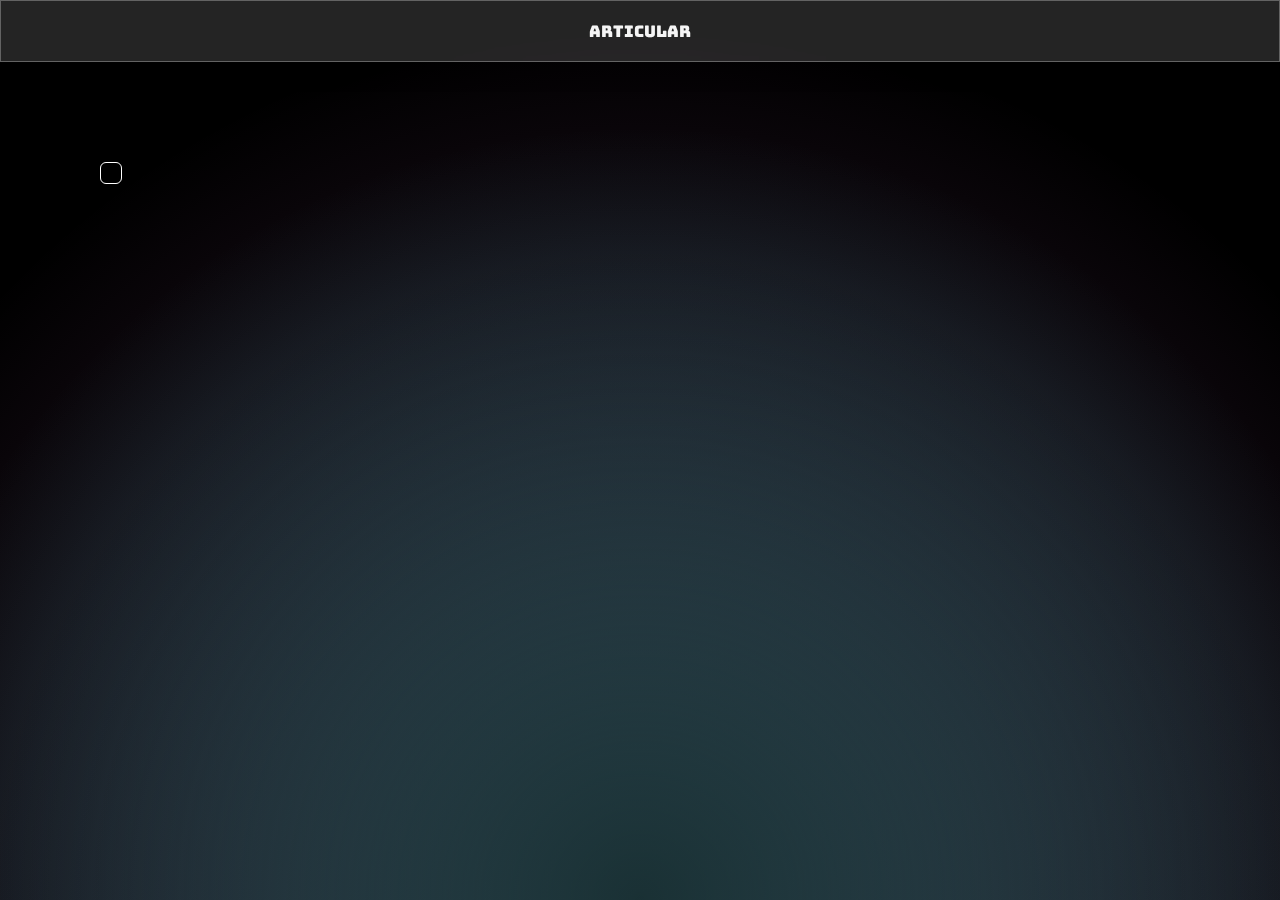
<file: index.html>
<!doctype html>
<html lang="en">
  <head>
    <meta charset="UTF-8" />
    <meta name="viewport" content="width=device-width, initial-scale=1.0" />
    <link rel="stylesheet" href="styles.css" />
    <link rel="preconnect" href="https://fonts.googleapis.com" />
    <link rel="preconnect" href="https://fonts.gstatic.com" crossorigin />
    <link
      href="https://fonts.googleapis.com/css2?family=Bungee&display=swap"
      rel="stylesheet"
    />
    <title>Articular</title>
  </head>
  <body>
    <div class="page">
      <div class="aurora-bg" aria-hidden="true"></div>
      <main class="content">
        <div class="header">Articular</div>
        <div id="paste_container"></div>
      </main>
      <script src="main.js"></script>
    </div>
  </body>
</html>
</file>
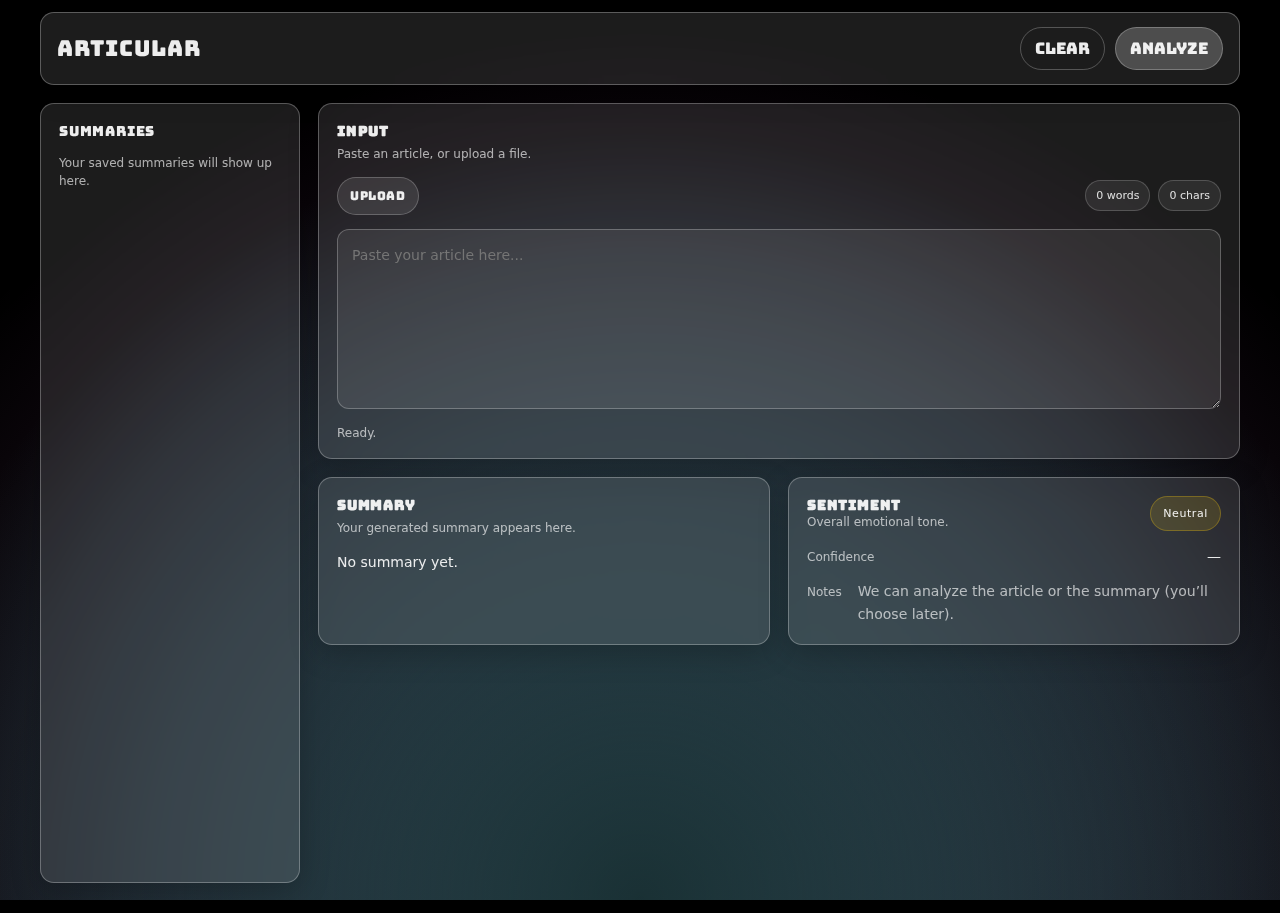
<file: frontend/index.html>
<!doctype html>
<html lang="en">
  <head>
    <meta charset="UTF-8" />
    <meta name="viewport" content="width=device-width, initial-scale=1.0" />
    <link rel="stylesheet" href="styles.css" />
    <link rel="preconnect" href="https://fonts.googleapis.com" />
    <link rel="preconnect" href="https://fonts.gstatic.com" crossorigin />
    <link
      href="https://fonts.googleapis.com/css2?family=Bungee&display=swap"
      rel="stylesheet"
    />
    <title>Articular</title>
  </head>

  <body>
    <div class="page">
      <div class="aurora-bg" aria-hidden="true"></div>

      <header class="topbar glass">
        <div class="brand">Articular</div>

        <div class="topbar-actions">
          <button class="ghost-btn" id="clearBtn" type="button">Clear</button>
          <button class="primary-btn" id="analyzeBtn" type="button">
            Analyze
          </button>
        </div>
      </header>

      <div class="layout">
        <aside class="sidebar glass" id="navbar">
          <div class="sidebar-title">Summaries</div>

          <!-- Optional: history list later -->
          <div class="sidebar-hint">
            Your saved summaries will show up here.
          </div>
        </aside>

        <main class="main">
          <section class="panel glass">
            <div class="panel-header">
              <h2 class="panel-title">Input</h2>
              <p class="panel-subtitle">Paste an article, or upload a file.</p>
            </div>

            <div class="input-row">
              <label class="file-pill" for="myfile">
                <span>Upload</span>
                <input type="file" id="myfile" name="myfile" />
              </label>

              <div class="meta" id="articleMeta">
                <span class="chip" id="wordCount">0 words</span>
                <span class="chip" id="charCount">0 chars</span>
              </div>
            </div>

            <!-- If you're using paste, you'll likely put a textarea here later -->
            <textarea
              id="articleInput"
              placeholder="Paste your article here..."
            ></textarea>

            <div class="status-row">
              <div class="status" id="statusText">Ready.</div>
              <div class="spinner" id="spinner" aria-hidden="true"></div>
            </div>
          </section>

          <section class="grid">
            <section class="panel glass" id="summary_container">
              <div class="panel-header">
                <h2 class="panel-title">Summary</h2>
                <p class="panel-subtitle">
                  Your generated summary appears here.
                </p>
              </div>

              <div class="panel-body" id="summaryText">No summary yet.</div>
            </section>

            <section class="panel glass" id="sentiment_container">
              <div class="panel-header sentiment-header">
                <div>
                  <h2 class="panel-title">Sentiment</h2>
                  <p class="panel-subtitle">Overall emotional tone.</p>
                </div>

                <div class="sentiment-badge neutral" id="sentimentBadge">
                  Neutral
                </div>
              </div>

              <div class="panel-body">
                <div class="sentiment-line">
                  <div class="sentiment-label">Confidence</div>
                  <div class="sentiment-value" id="sentimentScore">—</div>
                </div>

                <div class="sentiment-line">
                  <div class="sentiment-label">Notes</div>
                  <div class="sentiment-value muted">
                    We can analyze the article or the summary (you’ll choose
                    later).
                  </div>
                </div>
              </div>
            </section>
          </section>
        </main>
      </div>

      <script src="main.js"></script>
    </div>
  </body>
</html>
</file>
<file: styles.css>
* {
  margin: 0px;
  padding: 0px;
  font-family:
    "Bungee",
    plus jakarta sans;
}

body {
  background-color: #cbd9e5;
}

.header {
  height: 60px;
  background: rgba(255, 255, 255, 0.14);
  color: whitesmoke;
  box-shadow: 0 4px 30px rgba(0, 0, 0, 0.1);
  backdrop-filter: blur(7.4px);
  -webkit-backdrop-filter: blur(7.4px);
  border: 1px solid rgba(255, 255, 255, 0.29);
  display: flex;
  align-items: center;
  justify-content: center;
}

.page {
  min-height: 100vh;
  width: 100%;
  background: #000;
  position: relative;
  overflow: hidden;
}

/* Background layer */
.aurora-bg {
  position: fixed;
  inset: 0;
  z-index: 0;
  pointer-events: none;

  background-image:
    radial-gradient(circle at 50% 100%, rgba(0, 0, 0, 0.6) 0%, transparent 60%),
    radial-gradient(
      circle at 50% 100%,
      rgba(58, 175, 169, 0.6) 0%,
      transparent 70%
    ),
    radial-gradient(
      circle at 50% 100%,
      rgba(238, 130, 238, 0.3) 0%,
      transparent 80%
    );
}

.content {
  position: relative;
  z-index: 1;
}

#paste_container {
  border: 1px solid white;
  width: 20px;
  height: 20px;
  border-radius: 6px;
  margin-top: 100px;
  margin-left: 100px;
  background: transparent;
}
</file>
<file: frontend/styles.css>
/* ---------- Base ---------- */
* {
  margin: 0;
  padding: 0;
  box-sizing: border-box;
}

:root {
  --bg: #000;
  --text: rgba(255, 255, 255, 0.92);
  --muted: rgba(255, 255, 255, 0.65);

  --glass: rgba(255, 255, 255, 0.11);
  --glass-strong: rgba(255, 255, 255, 0.16);
  --border: rgba(255, 255, 255, 0.28);
  --shadow: 0 8px 30px rgba(0, 0, 0, 0.22);

  --radius: 14px;
  --blur: 10px;

  --pad: 18px;
  --gap: 18px;
}

body {
  background: var(--bg);
  color: var(--text);
  font-family:
    "Bungee",
    system-ui,
    -apple-system,
    Segoe UI,
    Roboto,
    Arial,
    sans-serif;
}

.page {
  min-height: 100vh;
  width: 100%;
  position: relative;
  overflow: hidden;
}

/* ---------- Aurora Background ---------- */
.aurora-bg {
  position: fixed;
  inset: 0;
  z-index: 0;
  pointer-events: none;

  background-image:
    radial-gradient(circle at 50% 100%, rgba(0, 0, 0, 0.6) 0%, transparent 60%),
    radial-gradient(
      circle at 50% 100%,
      rgba(58, 175, 169, 0.6) 0%,
      transparent 70%
    ),
    radial-gradient(
      circle at 50% 100%,
      rgba(238, 130, 238, 0.3) 0%,
      transparent 80%
    );
}

/* ---------- Glass utility ---------- */
.glass {
  background: var(--glass);
  box-shadow: var(--shadow);
  backdrop-filter: blur(var(--blur));
  -webkit-backdrop-filter: blur(var(--blur));
  border: 1px solid var(--border);
  border-radius: var(--radius);
}

/* ---------- Topbar ---------- */
.topbar {
  position: sticky;
  top: 12px;
  z-index: 5;

  margin: 12px auto 0;
  width: min(1200px, calc(100% - 24px));
  padding: 14px 16px;

  display: flex;
  align-items: center;
  justify-content: space-between;
}

.brand {
  font-size: 22px;
  letter-spacing: 1px;
}

.topbar-actions {
  display: flex;
  gap: 10px;
  align-items: center;
}

button {
  font: inherit;
  border: none;
  cursor: pointer;
}

.ghost-btn {
  padding: 10px 14px;
  border-radius: 999px;
  background: transparent;
  border: 1px solid rgba(255, 255, 255, 0.25);
  color: var(--text);
}

.ghost-btn:hover {
  background: rgba(255, 255, 255, 0.08);
}

.primary-btn {
  padding: 10px 14px;
  border-radius: 999px;
  background: rgba(255, 255, 255, 0.22);
  border: 1px solid rgba(255, 255, 255, 0.25);
  color: var(--text);
}

.primary-btn:hover {
  background: rgba(255, 255, 255, 0.28);
}

/* ---------- Layout ---------- */
.layout {
  position: relative;
  z-index: 1;

  width: min(1200px, calc(100% - 24px));
  margin: 18px auto 30px;

  display: grid;
  grid-template-columns: 260px 1fr;
  gap: var(--gap);
  align-items: start;
}

.sidebar {
  height: calc(100vh - 120px);
  padding: var(--pad);
  position: sticky;
  top: 96px;
}

.sidebar-title {
  font-size: 14px;
  letter-spacing: 0.8px;
}

.sidebar-hint {
  margin-top: 14px;
  color: var(--muted);
  font-size: 12px;
  line-height: 1.5;
  font-family:
    system-ui,
    -apple-system,
    Segoe UI,
    Roboto,
    Arial,
    sans-serif;
}

.main {
  display: flex;
  flex-direction: column;
  gap: var(--gap);
}

/* ---------- Panels ---------- */
.panel {
  padding: var(--pad);
}

.panel-header {
  display: flex;
  flex-direction: column;
  gap: 6px;
  margin-bottom: 14px;
}

.panel-title {
  font-size: 14px;
  letter-spacing: 0.8px;
}

.panel-subtitle {
  color: var(--muted);
  font-size: 12px;
  line-height: 1.4;
  font-family:
    system-ui,
    -apple-system,
    Segoe UI,
    Roboto,
    Arial,
    sans-serif;
}

.panel-body {
  font-family:
    system-ui,
    -apple-system,
    Segoe UI,
    Roboto,
    Arial,
    sans-serif;
  font-size: 14px;
  line-height: 1.65;
  color: rgba(255, 255, 255, 0.9);
}

/* ---------- Input row ---------- */
.input-row {
  display: flex;
  align-items: center;
  justify-content: space-between;
  gap: 12px;
  margin-bottom: 14px;
}

.file-pill {
  display: inline-flex;
  align-items: center;
  gap: 10px;

  padding: 10px 12px;
  border-radius: 999px;
  background: rgba(255, 255, 255, 0.1);
  border: 1px solid rgba(255, 255, 255, 0.22);
  cursor: pointer;
  user-select: none;

  font-size: 12px;
  letter-spacing: 0.6px;
}

.file-pill:hover {
  background: rgba(255, 255, 255, 0.16);
}

.file-pill input {
  display: none;
}

.meta {
  display: flex;
  gap: 8px;
  flex-wrap: wrap;
}

.chip {
  padding: 8px 10px;
  border-radius: 999px;
  font-size: 11px;
  color: rgba(255, 255, 255, 0.85);
  background: rgba(255, 255, 255, 0.08);
  border: 1px solid rgba(255, 255, 255, 0.18);
  font-family:
    system-ui,
    -apple-system,
    Segoe UI,
    Roboto,
    Arial,
    sans-serif;
}

/* ---------- Paste/drop area ---------- */
.dropzone {
  border-radius: var(--radius);
  padding: 16px;
  border: 1px dashed rgba(255, 255, 255, 0.28);
  background: rgba(255, 255, 255, 0.06);

  min-height: 140px;

  display: flex;
  flex-direction: column;
  justify-content: center;
  gap: 6px;
}

.dropzone-title {
  font-size: 12px;
  letter-spacing: 0.6px;
}

.dropzone-hint {
  font-size: 12px;
  color: var(--muted);
  font-family:
    system-ui,
    -apple-system,
    Segoe UI,
    Roboto,
    Arial,
    sans-serif;
}

#articleInput {
  width: 100%;
  min-height: 180px;
  resize: vertical;

  padding: 14px;
  border-radius: 12px;

  background: rgba(255, 255, 255, 0.08);
  border: 1px solid rgba(255, 255, 255, 0.25);

  color: white;
  font-family: system-ui, sans-serif;
  font-size: 14px;
  line-height: 1.6;
}

#articleInput:focus {
  outline: none;
  border-color: rgba(255, 255, 255, 0.45);
}

/* ---------- Status + spinner ---------- */
.status-row {
  margin-top: 12px;
  display: flex;
  align-items: center;
  justify-content: space-between;
  gap: 10px;
}

.status {
  color: var(--muted);
  font-size: 12px;
  font-family:
    system-ui,
    -apple-system,
    Segoe UI,
    Roboto,
    Arial,
    sans-serif;
}

.spinner {
  width: 16px;
  height: 16px;
  border-radius: 999px;
  border: 2px solid rgba(255, 255, 255, 0.25);
  border-top-color: rgba(255, 255, 255, 0.9);
  display: none;
  animation: spin 0.8s linear infinite;
}

.spinner.is-on {
  display: inline-block;
}

@keyframes spin {
  to {
    transform: rotate(360deg);
  }
}

/* ---------- Output grid ---------- */
.grid {
  display: grid;
  grid-template-columns: 1fr 1fr;
  gap: var(--gap);
}

/* Make the sentiment panel a bit taller */
#sentiment_container .panel-body {
  display: flex;
  flex-direction: column;
  gap: 12px;
}

.sentiment-header {
  flex-direction: row;
  align-items: center;
  justify-content: space-between;
}

.sentiment-badge {
  padding: 10px 12px;
  border-radius: 999px;
  font-size: 11px;
  letter-spacing: 0.6px;
  border: 1px solid rgba(255, 255, 255, 0.22);
  background: rgba(255, 255, 255, 0.08);
  font-family:
    system-ui,
    -apple-system,
    Segoe UI,
    Roboto,
    Arial,
    sans-serif;
}

.sentiment-badge.positive {
  background: rgba(46, 204, 113, 0.16);
  border-color: rgba(46, 204, 113, 0.35);
}

.sentiment-badge.negative {
  background: rgba(231, 76, 60, 0.16);
  border-color: rgba(231, 76, 60, 0.35);
}

.sentiment-badge.neutral {
  background: rgba(241, 196, 15, 0.14);
  border-color: rgba(241, 196, 15, 0.3);
}

.sentiment-line {
  display: flex;
  justify-content: space-between;
  gap: 16px;
  align-items: baseline;
}

.sentiment-label {
  color: var(--muted);
  font-size: 12px;
  font-family:
    system-ui,
    -apple-system,
    Segoe UI,
    Roboto,
    Arial,
    sans-serif;
}

.sentiment-value {
  font-size: 14px;
  font-family:
    system-ui,
    -apple-system,
    Segoe UI,
    Roboto,
    Arial,
    sans-serif;
}

.muted {
  color: var(--muted);
}

/* ---------- Responsive ---------- */
@media (max-width: 980px) {
  .layout {
    grid-template-columns: 1fr;
  }

  .sidebar {
    height: auto;
    position: relative;
    top: auto;
  }

  .grid {
    grid-template-columns: 1fr;
  }

  .topbar {
    top: 10px;
  }
}
</file>
